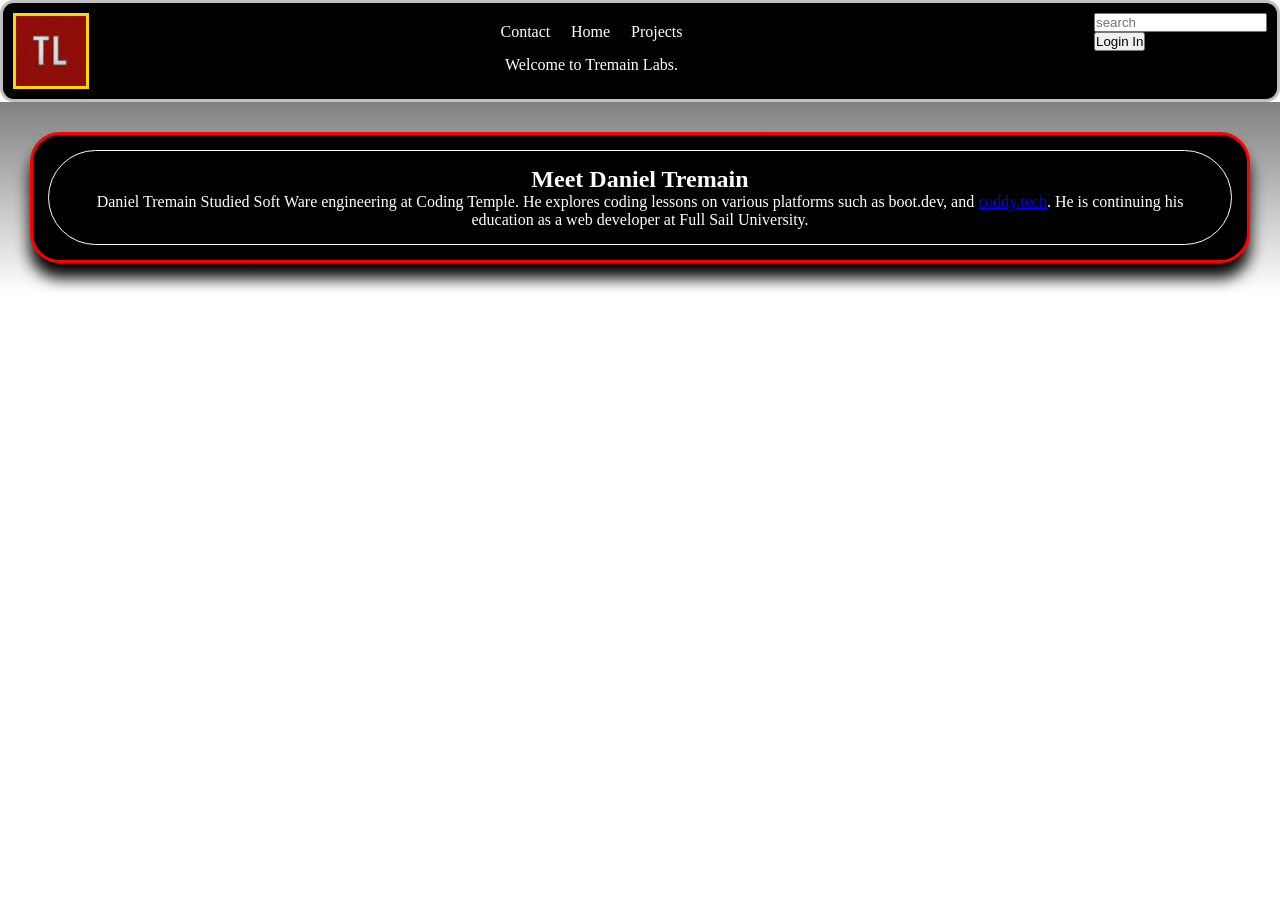
<file: pages/aboutme.html>
<!DOCTYPE html>
<html lang="en">
<head>
    <meta charset="UTF-8">
    <meta name="viewport" content="width=device-width, initial-scale=1.0">
    <title>About</title>
    <link rel="stylesheet" href="/stylesheets/header.css" class="stylesheet">
    <link rel="stylesheet" href="/stylesheets/stylesheet.css" class="stylesheet">
</head>
<body>
    <header>
        <div class="logo">
            <img src="/images/logo_thumbnail.jpg" alt="Tremain Labs Logo" class="logo">
        </div>
        <div class="navigation">
            <nav>
                <ul class="navigationbar">
                    <li><a href="/pages/contactme.html">Contact</a></li>
                    <li><a href="/index.html">Home</a></li>
                    <li><a href="/pages/projects.html">Projects</a></li>
                </ul>
            </nav>
            <p class="greeting">Welcome to Tremain Labs.</p>
        </div>
        <div class="search">
                <input type="text" placeholder="search" id="search"><br>
                <button type="button">Login In</button>
        </div>
    </header>
    <section class="about">
        <div class="gridStyle" id="glassAbout">
            <div class="glass">
            <h1 class="projectHeading">Meet Daniel Tremain</h1>
                <div class="aboutBody">
                    <div class="about-container">
                    <p>Daniel Tremain Studied Soft Ware engineering at Coding Temple. He explores coding lessons on various platforms such as boot.dev, and <a href="https://coddy.tech/profile" target="_blank">coddy.tech</a>.  He is continuing his education as a web developer at Full Sail University.</p>
                    </div>
                </div>
            </div>
        </div>
    </section>
</body>
</html>
</file>
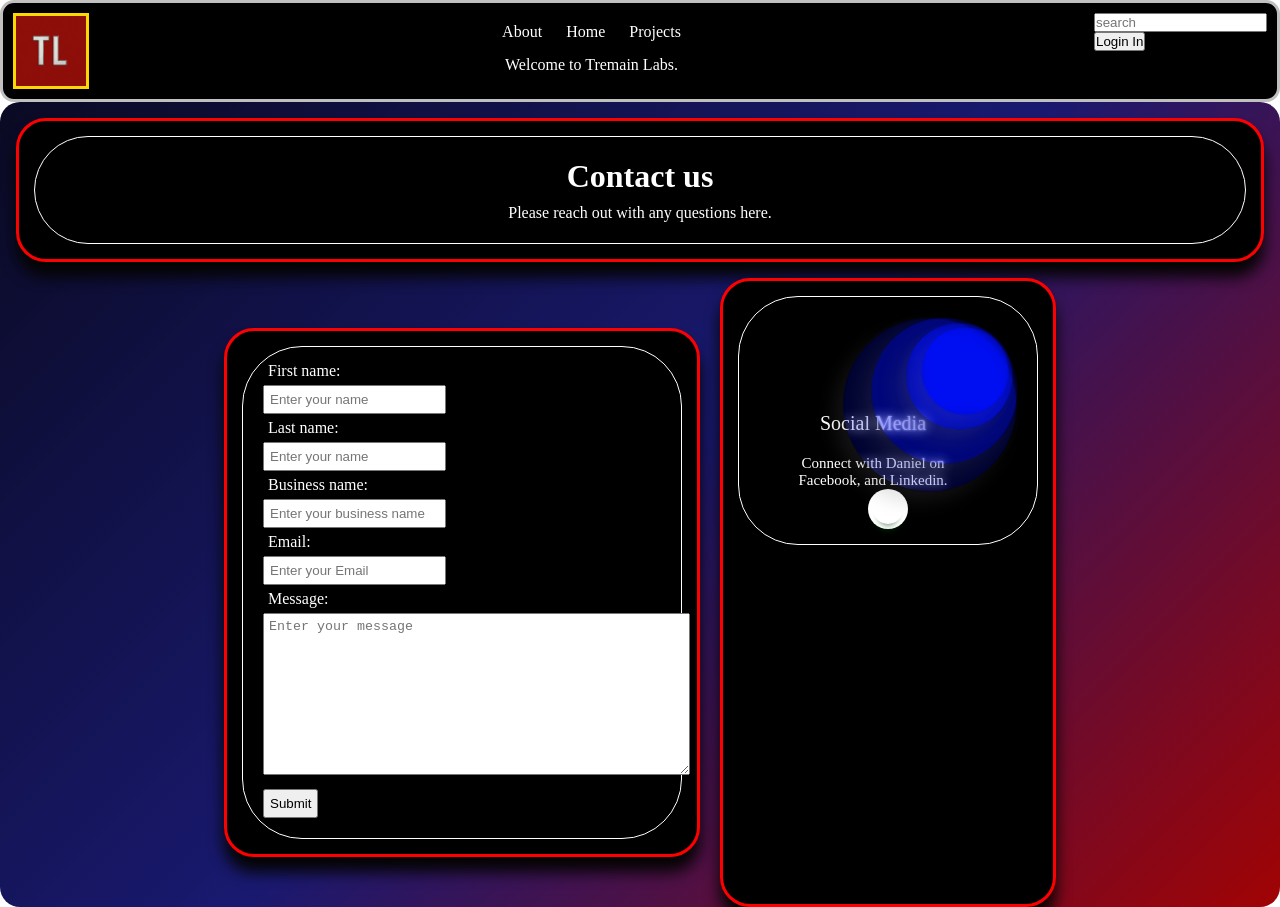
<file: pages/contactme.html>
<!DOCTYPE html>
<html lang="en">
<head>
    <meta charset="UTF-8">
    <meta name="viewport" content="width=device-width, initial-scale=1.0">
    <title>Contact</title>
    <link rel="stylesheet" href="/stylesheets/header.css" class="stylesheet">
    <link rel="stylesheet" href="/stylesheets/stylesheet.css" class="stylesheet">
</head>
<body>
    <header>
        <div class="logo">
            <img src="/images/logo_thumbnail.jpg" alt="Tremain Labs Logo" class="logo">
        </div>
        <div class="navigation">
            <nav>
                <ul class="navigationbar">
                    <li><a href="/pages/aboutme.html">About</a></li>
                    <li><a href="/index.html">Home</a></li>
                    <li><a href="/pages/projects.html">Projects</a></li>
                </ul>
            </nav>
            <p class="greeting">Welcome to Tremain Labs.</p>
        </div>
        <div class="search">
                    <input type="text" placeholder="search" id="search"><br>
                    <button type="button">Login In</button>
        </div>
    </header>

    <main class="inputForm">
        <div class="gridStyle" id="contactHeading">
            <div class="glass">
                <h1 class="contactHeading">Contact us</h1>
                <p class="contactHeading">Please reach out with any questions here.</p>
            </div>
        </div>
        <div class="grid">
            
            <div class="gridStyle" id="contactForm">
                <div class="formGlass">  
                    <form>  
                        <label for="firstname" required class="contactForm">First name:</label><br>
                        <input type="text" id="firstname" class="contactForm" name="contact" placeholder="Enter your name"><br>
                        <label for="lastname" class="contactForm" required>Last name:</label><br>
                        <input type="text" id="firstname" class="contactForm" name="contact" placeholder="Enter your name"><br>
                        <label for="businessname" class="contactForm">Business name:</label><br>
                        <input type="text" id="businessname" class="contactForm" name="contact" placeholder="Enter your business name"><br>
                        <label for="email" class="contactForm" required>Email:</label><br>
                        <input type="text" id="email" class="contactForm" name="contact" placeholder="Enter your Email"><br>
                        <label for="message" class="contactForm" required>Message:</label><br>
                        <textarea rows="10" cols="50" class="contactForm" id="message" name="contact" placeholder="Enter your message" maxlength="1000"></textarea><br>
                        <button type="submit" class="contactForm" name="contact">Submit</button>
                    </form>
                </div>
            </div>
            
            <div class="gridStyle">
                <div class="glass">
                    <div class="parentCard">
                        <div class="card">
                            <div class="logoCard">
                                <span class="circle circle1"></span>
                                <span class="circle circle2"></span>
                                <span class="circle circle3"></span>
                                <span class="circle circle4"></span>
                            </div> 
                            <div class="content">
                                <span class="title">Social Media</span>
                                <span class="text">Connect with Daniel on Facebook, and Linkedin.</span>
                            </div>
                            <div class="social-button social-button1">
                                <button class="social-button social-button1"><svg viewbox="0 0 30 30" xmlns="http://www.w3.org/2000/svg" class="svg"><path d></button>
                            </div>
                        </div>
                    </div>
                </div>
            </div>
        </div>
    </main>
</body>
</html>
</file>
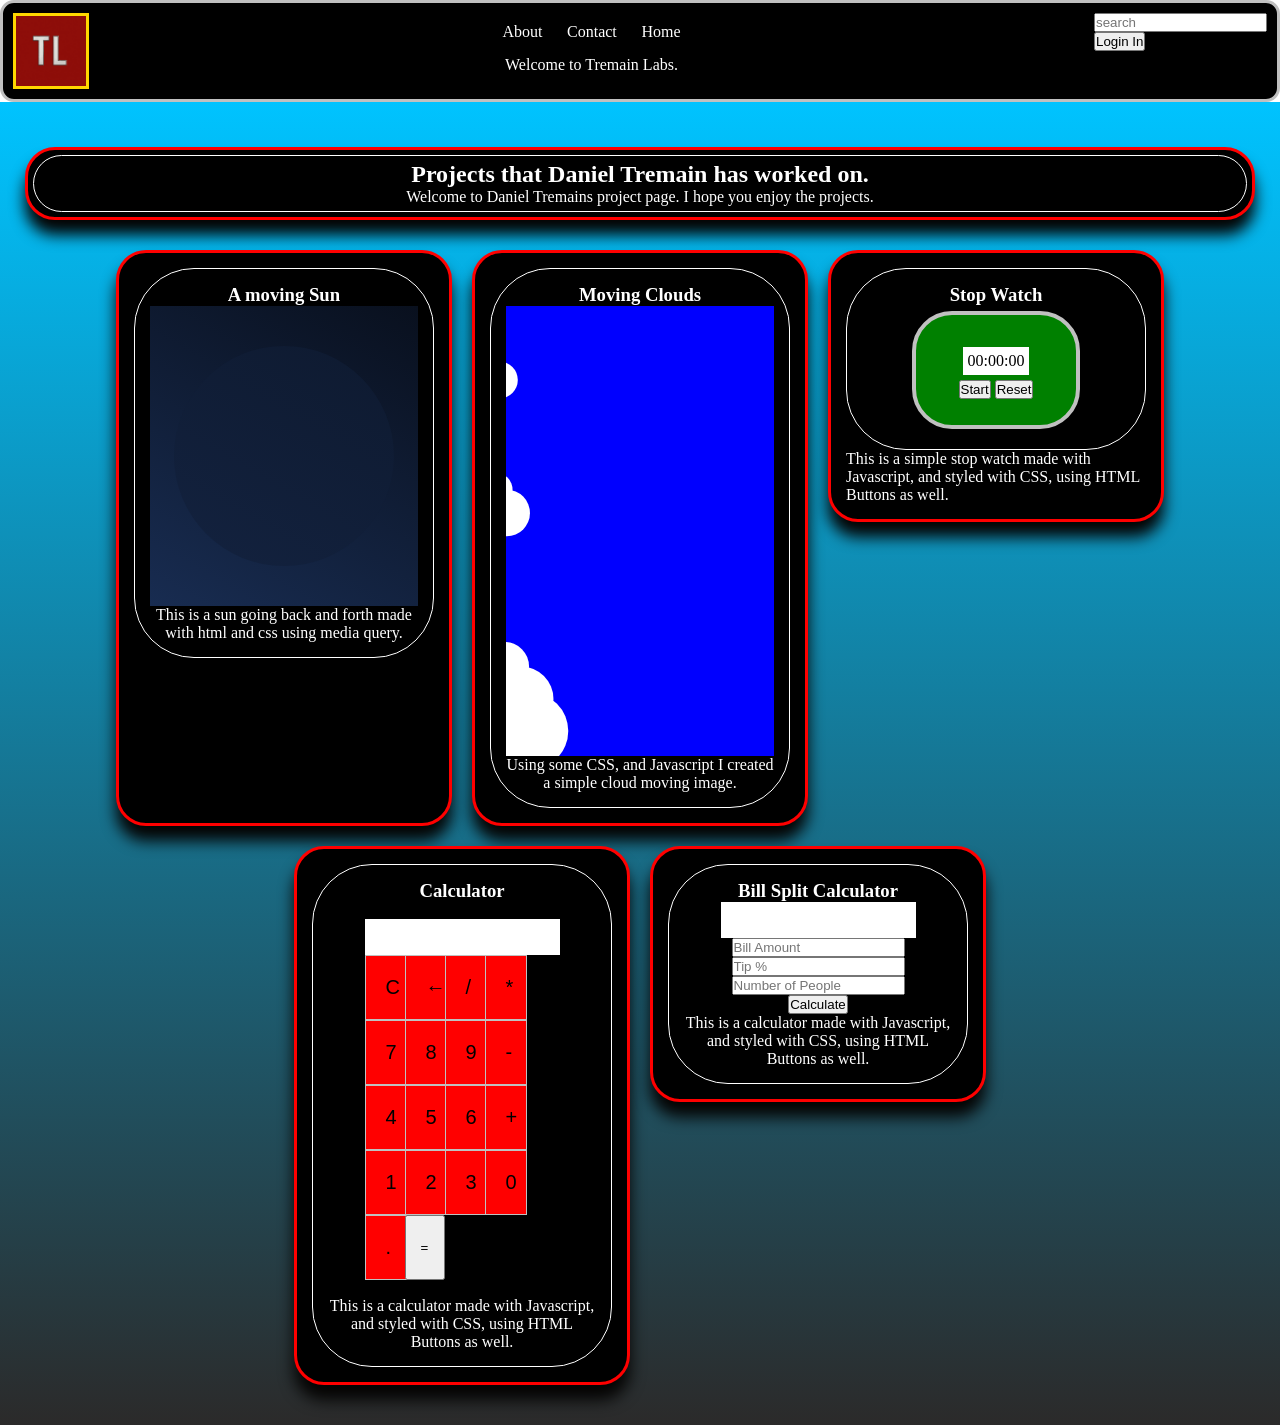
<file: pages/projects.html>
<!DOCTYPE html>
<html lang="en">
<head>
    <meta charset="UTF-8">
    <meta name="viewport" content="width=device-width, initial-scale=1.0">
    <title>Projects</title>
    <link rel="stylesheet" href="/stylesheets/header.css" class="stylesheet">
    <link rel="stylesheet" href="/stylesheets/cloud.css" class="style">
    <link rel="stylesheet" href="/stylesheets/moon.css" class="stylesheet">
    <link rel="stylesheet" href="/stylesheets/stylesheet.css" class="stylesheet">
    <link rel="stylesheet" href="/stylesheets/calculator.css" class="style">
</head>
<body>
    <header>
        <div class="logo">
            <img src="/images/logo_thumbnail.jpg" alt="Tremain Labs Logo" class="logo">
        </div>
        <div class="navigation">
            <nav>
                <ul class="navigationbar">
                    <li><a href="/pages/aboutme.html">About</a></li>
                    <li><a href="/pages/contactme.html">Contact</a></li>
                    <li><a href="/index.html">Home</a></li>
                </ul>
            </nav>
            <p class="greeting">Welcome to Tremain Labs.</p>
        </div>
        <div class="search">
                <input type="text" placeholder="search" id="search"><br>
                <button type="button">Login In</button>
        </div>
    </header>

    <main>
        <section class="projects">
            <div class="gridStyle" id="projectHeading">
                <div class="glass">
                    <h2 class="projectHeading">Projects that Daniel Tremain has worked on.</h2>
                    <p class="projectHeading"> Welcome to Daniel Tremains project page. I hope you enjoy the projects.</p>
                </div>
            </div>
            <div class="grid">
                <div class="gridStyle">
                    <div class="glass">    
                        <h3 class="projectHeading">A moving Sun</h3>
                            <section class="grandparent">
                                <section class="parent">
                                    <div class="moon"></div>
                                </section>
                            </section>
                        <p>This is a sun going back and forth made with html and css using media query.</p>
                    </div>
                </div>
                <div class="project">
                    <div class="gridStyle">
                        <div class="glass">
                            <h3 class="projectHeading">Moving Clouds</h3>
                            <section class="cloudparent">
                                <div id="cloudcontainer">
                                    <div class="cloud">
                                        <div class="cloudBubble1"></div>
                                        <div class="cloudBubble2"></div>
                                    </div>
                                </div>
                                    <script src="/js/cloud.js"></script>
                            </section>
                            <p>Using some CSS, and Javascript I created a simple cloud moving image.</p>
                        </div>
                    </div>
                </div>
                <div class="project" id="glassWatch">
                    <div class="gridStyle">
                        <div class="glass">  
                            <h3 class="projectHeading">Stop Watch</h3>
                            <div class="stopWatchBody">
                                <div class="stopwatch-container">
                                <p id="stopwatch">00:00:00</p>
                                    <div class="stopwatchbuttons">
                                        <button id="startStop">Start</button>
                                        <button id="reset">Reset</button>
                                    </div>
                                </div>
                            </div>
                        </div>
                        <script src="/js/stopwatch.js"></script>
                        <p>This is a simple stop watch made with Javascript, and styled with CSS, using HTML Buttons as well.</p>
                    </div>
                </div>
                <div class="project" id="glasscalculator">
                    <div class="gridStyle">
                        <div class="glass">
                            <h3 class="projectHeading">Calculator</h3>
                            <div class="calculatorBody">
                                <div class="calculator-container">
                                    <input type="text" id="display" disabled>
                                    <div class="buttons">
                                        <button class="btn" onclick="clearDisplay()">C</button>
                                        <button class="btn" onclick="deleteLast()">←</button>
                                        <button onclick="appendToDisplay('/')" class="btn" >/</button>
                                        <button onclick="appendToDisplay('*')" class="btn" >*</button>
                                        <button onclick="appendToDisplay('7')" class="btn">7</button>
                                        <button onclick="appendToDisplay('8')" class="btn">8</button>
                                        <button onclick="appendToDisplay('9')" class="btn" >9</button>
                                        <button onclick="appendToDisplay('-')" class="btn" >-</button>
                                        <button onclick="appendToDisplay('4')" class="btn" >4</button>
                                        <button onclick="appendToDisplay('5')" class="btn" >5</button>
                                        <button onclick="appendToDisplay('6')" class="btn" >6</button>
                                        <button onclick="appendToDisplay('+')" class="btn" >+</button>
                                        <button onclick="appendToDisplay('1')" class="btn" >1</button>
                                        <button onclick="appendToDisplay('2')" class="btn" >2</button>
                                        <button onclick="appendToDisplay('3')" class="btn">3</button>
                                        <button onclick="appendToDisplay('0')" class="btn" >0</button>
                                        <button onclick="appendToDisplay('.')" class="btn">.</button>
                                        <button onclick="calculateResult()">=</button>
                                    </div>
                                    <script src="/js/calculator.js"></script>
                                </div>
                            </div>
                            <p>This is a calculator made with Javascript, and styled with CSS, using HTML Buttons as well.</p>
                        </div>
                    </div>
                </div>
                <div class="project" id="billcalculator">
                    <div class="gridStyle">
                        <div class="glass">    
                            <h3 class="projectHeading">Bill Split Calculator</h3>
                            <div class="billCalculatorBody">
                                <div class="billCalculator-container"><p id="result"></p>
                                    <input type="text" id="display" disabled>
                                    <input type="text" id="billAmount" placeholder="Bill Amount">
                                    <input type="text" id="tipPercentage" placeholder="Tip %">
                                    <input type="text" id="numPeople" placeholder="Number of People"><br>

                                    <button onclick="calculateTip()">Calculate</button>

                                    
                                    <script src="/js/billSplit.js"></script>
                                </div>
                            </div>
                        <p>This is a calculator made with Javascript, and styled with CSS, using HTML Buttons as well.</p>
                        </div>
                    </div>
                </div>
            </div>
        </section>
    </main>
</body>
</html>
</file>
<file: stylesheets/header.css>
.navigationbar a {
  color: white;
  text-decoration: none;
}
.greeting {
    display: flex;
    align-items: center;
    justify-content: center;
    margin: 5px;
    padding: 5px;
    padding-top: 10px;
}
.navigationbar :hover{
    color: blue;
}
.navigationbar{
    
    display: flex;
    
    gap: 10px;
    padding: 0px;
    padding-top: 10px;
    flex-wrap: wrap;
    justify-content: space-around;
}
.navigationbar li{
    display: inline;
    list-style: none;
    align-items: center;
    justify-content: center;
}
header{
    background-color: black;
    color: white;
    padding: 10px;
    display: flex;
    border: solid 3px silver;
    border-radius: 14px;
    justify-content: space-between;
    
}
.logo{
    border: 5px;
    width: 70px;
    height: 70px;
    display: flex;
    justify-content: center;
    align-items: center;
    border: solid 3px gold;
}
.search{
    display: inline;
    align-items: center;
}
</file>
<file: stylesheets/stylesheet.css>
/* Universal styling */

*{
    padding: 0px;
    margin: 0px;
}

.grid {
  display: flex;
  justify-content: center;
  gap: 20px;
  flex-wrap: wrap;
}

.gridStyle {                          /* content card styles */
    background-color: black;
    color: white;
    border-radius: 30px;
    border: 3px solid red;
    padding: 15px;
    width: 300px;
    transform-style: preserve-3d; 
    box-shadow: 0 15px 15px rgba(5, 4, 3, 1);
}





.glass{                             /* Glass border around content on content cards */ 
    inset: 5px;
    border-radius: 60px;
    border: solid 1px white;
    padding: inherit;
    transform-style: preserve-3d;
    text-align: -webkit-center;
    width: -webkit-fill-available ;
    height: -webkit-fill-available;
}

/* Project page/ section styling */
#projectHeading{
    text-align: center;
    padding: 5px;
    margin: 5px;
}


.projects {
    padding: 40px 20px;
    background: linear-gradient(#00c3ff, rgb(43, 42, 42));
}

.projects a{
    color: red;
}






/* Home page styling */


.hero{
    
    text-align: center;
    background: linear-gradient(grey, white);
    height: auto;
    width: auto;
    padding: 5px
}


    /* Stope watch project presentation */

.stopWatchBody{
    margin: 5px;
    padding: 5px;
    display: flex;
    align-items: center;
    justify-content: center;
    text-align: center;
    background-color: green;
    border: solid 4px silver;
    border-radius: 40px;
    width: 150px;
    height: 100px;
}

#stopwatch{
    margin: 5px;
    padding: 5px;
    background-color: white;
    color: black;
}

/* Contact Page */

.contactHeading{
    text-align: center;
    margin: 3px;
    padding: 3px;
}

#contactForm{
    margin-top: 50px;
    margin-bottom: 50px;
    width: 440px;
}



.contactForm{
    padding: 5px;
    margin: 5px;
    
}



.inputForm {
    
    background: 
    linear-gradient(
        135deg,
        #0a0a23,
        midnightblue,
        rgb(161, 3, 3)
    );
    border-radius: 20px;
    overflow: hidden;
}
/* Social card */
.parentCard{
    color: white;
}

.card{
    
    transition: all 0.4s ease-in-out;
    transform-style: preserve-3d;
    perspective: 1000px;
    height: 100%;
}
.content{
    padding-top: 100px;
    padding-right: 60px;
    padding-left: 30px;
    padding-bottom: 0px;
}
.title{
    display: block;
    color: white;
    font-weight: 400;
    font-size: 20px;
}
.text{
    display: block;
    color: white;
    font-size: 15px;
    margin-top: 20px;
}

.svg{
    fill: none;
    stroke: #00bdc3;
    stroke-width: 3px;
    max-height: 15px;
}
.social-button{
    width: 30px;
    aspect-ratio: 1;
    padding: 5px;
    background: white;
    border-radius: 50%;
    border: none;
    display: grid;
    place-content: center;
    box-shadow: rgba(5, 71, 17, 0.5) 0px 7px 5px -5px;
    cursor: pointer;
}

.logoCard{
    position: absolute;
    right: 0px;
    top: 0px;
    transform-style: preserve-3d;
}

.circle{
    display: block;
    position: absolute;
    aspect-ratio: 1;
    border-radius: 50%;
    top: 0px;
    right: 0px;
    background: rgba(0, 17, 249, 0.2);
    transition: all 0.5s ease-in-out;
    box-shadow: rgba(100, 100, 111, 0.2) -10px 10px 20px 0px;
    -webkit-backdrop-filter: blur(5px);
    backdrop-filter: blur(5px);
}

.circle1{
    width: 170px;
    transform: translate3d(0, 0, 20px);
    top: 8px;
    right: 8px;
}

.circle2{
    width: 140px;
    top: 10px;
    right: 10px;
    transition-delay: 0.4s;
    transform: translate3d(0, 0, 40px);
    -webkit-backdrop-filter: blur(1px);
    backdrop-filter: blur(1px);

}

.circle3{
    width: 100px;
    top: 17px;
    right: 17px;
    transition-delay: 0.8s;
    transform: translate3d(0, 0, 60px);
}

.circle4{
    width: 80px;
    top: 23px;
    right: 23px;
    transition-delay: 1.2s;
    transform: translate3d(0, 0, 80px);
}

/* Texture */
.inputForm::before {
    content: "";
    
    inset: 0;
    background-image: radial-gradient(rgba(255,255,255,0.05) 1px, transparent 1px);
    background-size: 25px 25px;
    opacity: 0.15;
}

/* Glow accent */
.inputForm::after {
    content: "";
    
    width: 250px;
    height: 250px;
    background: radial-gradient(circle, rgba(220,20,60,0.25), transparent 70%);
    top: -60px;
    right: -60px;
    filter: blur(50px);
}

.inputForm::before {
    content: "";
    
    inset: 0;

    background-image:
        radial-gradient(white 1px, transparent 1px),
        radial-gradient(white 1px, transparent 1px),
        radial-gradient(rgba(255,255,255,0.6) 1px, transparent 3px);

    background-size:
        40px 40px,
        60px 60px,
        100px 100px;

    background-position:
        0 0,
        20px 30px,
        10px 15px;

    opacity: 0.4;
}

@keyframes driftStars {
    from {
        transform: translateY(0);
    }
    to {
        transform: translateY(-20px);
    }
}

.inputForm::before {
    animation: driftStars 15s linear infinite;
}


/* Extra to be deleted */
.form-grid{
    display: flex;
    justify-content: center;
    gap: 20px;
}


.formGlass{
    inset: 5px;
    border-radius: 60px;
    border-left: solid 1px white;
    border-bottom: solid 1px white;
    border-right: solid 1px white;
    border-top: solid 1px white;
    padding: inherit;
    transform-style: preserve-3d;
}


/* The about me page */

#glassAbout{
    
    width: auto;
    display: flex;
    align-content: center;
    justify-content: center;
    margin: 30px;
    box-shadow: 0 15px 15px rgba(5, 4, 3, 1);
}

.about{
    display: flex;
    background: linear-gradient(grey, white);
    height: auto;
    width: auto;
    
}

#glassHero{
    
    width: auto;
    display: flex;
    align-content: center;
    justify-content: center;
    margin: 30px;
    box-shadow: 0 15px 15px rgba(5, 4, 3, 1);
}

#projectHeading{
    display: flex;
    width: auto;
    height: auto;
    justify-content: center;
    margin-bottom: 30px;
}
#contactHeading{
    display: flex;
    width: auto;
    height: auto;
    justify-content: center;
    background-color: black;
    border: solid 3px red;
    margin: 16px;
}
</file>
<file: stylesheets/cloud.css>
.cloudparent{
    padding: 0px;
 }
 #cloudcontainer{
    height: 50vh;
    position: relative;
    background-color: blue;
    overflow: hidden;
 }
 .cloud{
    width: 200px;
    height: 80px;
    background-color: white;
    position: absolute;
    border-radius: 40px;
}
.cloudBubble1{
    width: 100px;
    height: 100px;
    background-color: white;
    border-radius: 50px;
    position: absolute;
    top: -50px;
    left: 30px;
}
.cloudBubble2{
    width: 60px;
    height: 60px;
    background-color: white;
    border-radius: 30px;
    position: absolute;
    top: -30px;
    right: 30px;
}
</file>
<file: stylesheets/moon.css>
@keyframes eclipse-animation {
    0%{
      box-shadow: none;
      transform: translate(-30px, 30px) scale(0.9);
    }
    50% {
      box-shadow: 0 0 10px #f9f3f2, 0 0 80px 8px #C7938B;
      transform: translate(0px, 0px) scale(1.02);
      background-color: #efdbd8;
    }
    100% {
      transform: translate(30px, -30px) scale(0.9);
      box-shadow: none;
    }
}

.grandparent {
    margin: 0px;
    padding: 0px;
    box-sizing: inherit;
}

.grandparent {
    margin: 0px;
    padding: 0px;
    height: 50%;
    box-sizing: border-box;
}

.parent {
    display: flex;
    align-items: center;
    justify-content: center;
    height: 300px;
    background-image: linear-gradient(30deg, #182C51, #09101e);
    overflow: hidden;
}

.moon {
    width: 220px;
    height: 220px;
    border-radius: 50%;
    position: relative;
    background-image: linear-gradient(30deg, #13223f, #0e1a30);
}

.moon::before {
    content: "";
    background-color: rgba(0, 0, 0, 0);
    border-radius: 50%;
    z-index: 1;
    width: 100%;
    height: 100%;
    position: absolute;
    display: block;
    animation: 3.2s eclipse-animation linear infinite alternate;
}

@media (max-width: 768px) {
    .moon {
        width: 160px;
        height: 160px;
    }
}
</file>
<file: stylesheets/calculator.css>
.calculatorBody{
    display: flex;
    justify-content: center;
    align-items: center;
    height: 50vh;
    background-color: black;
    font: robo;
    height: 395px;
}

.calculator{
    border-radius: 10px;
    overflow: hidden;
    box-shadow: 0 0 10px rgba(0, 0, 0, 0.1);
}
#display{
    padding: 10px;
    font-size: 14px;
    border: none;
    text-align: right;
    background-color: white;
    color: black;
}
.buttons{
    display: grid;
    grid-template-columns: repeat(4, 40px);
}
.btn{
    padding: 20px;
    font-size: 20px;
    border: solid 1px silver;
    background-color: red;
    cursor: pointer;
}

.equal{
    grid-column: span 3;
    background-color: green;

}
.btn:hover {
    opacity: 0.8;
}
</file>
